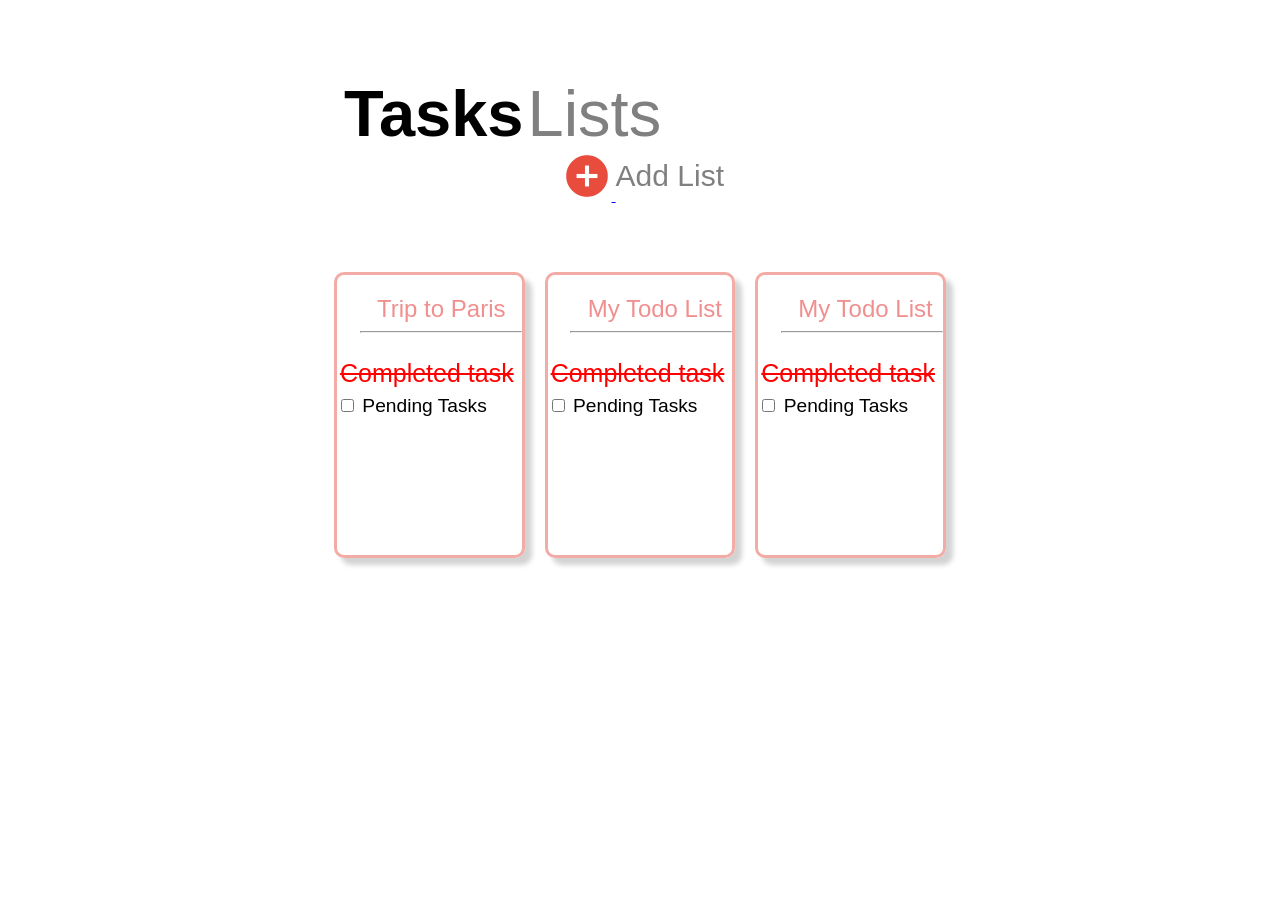
<file: index.html>
<!DOCTYPE html>
<html lang="en">

<head>
    <meta charset="UTF-8">
    <meta http-equiv="X-UA-Compatible" content="IE=edge">
    <meta name="viewport" content="width=device-width, initial-scale=1.0">
    <title>Todo</title>
    <link rel="stylesheet" href="./styling.css">
    <link rel="stylesheet" href="https://fonts.googleapis.com/icon?family=Material+Icons">
</head>

<body>
    <section>
        <div style="display: inline-block; padding-left: 20px;">
            <span style="font-weight: bold; font-size: 65px; font-family: Arial, Helvetica, sans-serif;">Tasks</span>
            <span class="font2" style="font-weight: lighter; font-size: 65px; color: grey;">Lists</span>
        </div>

        <div style="display: inline-block; width: 400px; text-align: right;">
            <a href="./index3.html"> <span class="material-icons"
                    style="color:#E74C3C; font-size: 50px;">add_circle</span> </a>
            <span class="font2"
                style="position:relative; bottom: 15px; font-weight: lighter; font-size: 30px; color: grey;"> Add
                List</span>
        </div>

        <br><br><br><br>

        <div class="flex-container">

            <div class="flex-item">
                <a href="./index2.html" style="text-decoration: none;">
                    <h1>Trip to Paris</h1>
                </a>
                <hr><br><br>
                <span class="font2 ct">Completed task</span>
                <br><br>

                <div class="font2" style="font-size: larger;">
                    <input type="checkbox">
                    <span>Pending Tasks</span>
                </div>
            </div>

            <div class="flex-item">
                <h1>My Todo List</h1>
                <hr><br><br>
                <span class="font2 ct"> Completed task</span>
                <br><br>
                <div class="font2" style="font-size: larger;">
                    <input type="checkbox">
                    <span>Pending Tasks</span>
                </div>

            </div>

            <div class="flex-item">
                <h1>My Todo List</h1>
                <hr>
                <br><br>
                <span class="font2 ct"> Completed task</span>
                <br><br>

                <div class="font2" style="font-size: larger;">
                    <input type="checkbox">
                    <span>Pending Tasks</span>
                </div>

            </div>

        </div>
    </section>
</body>

</html>
</file>
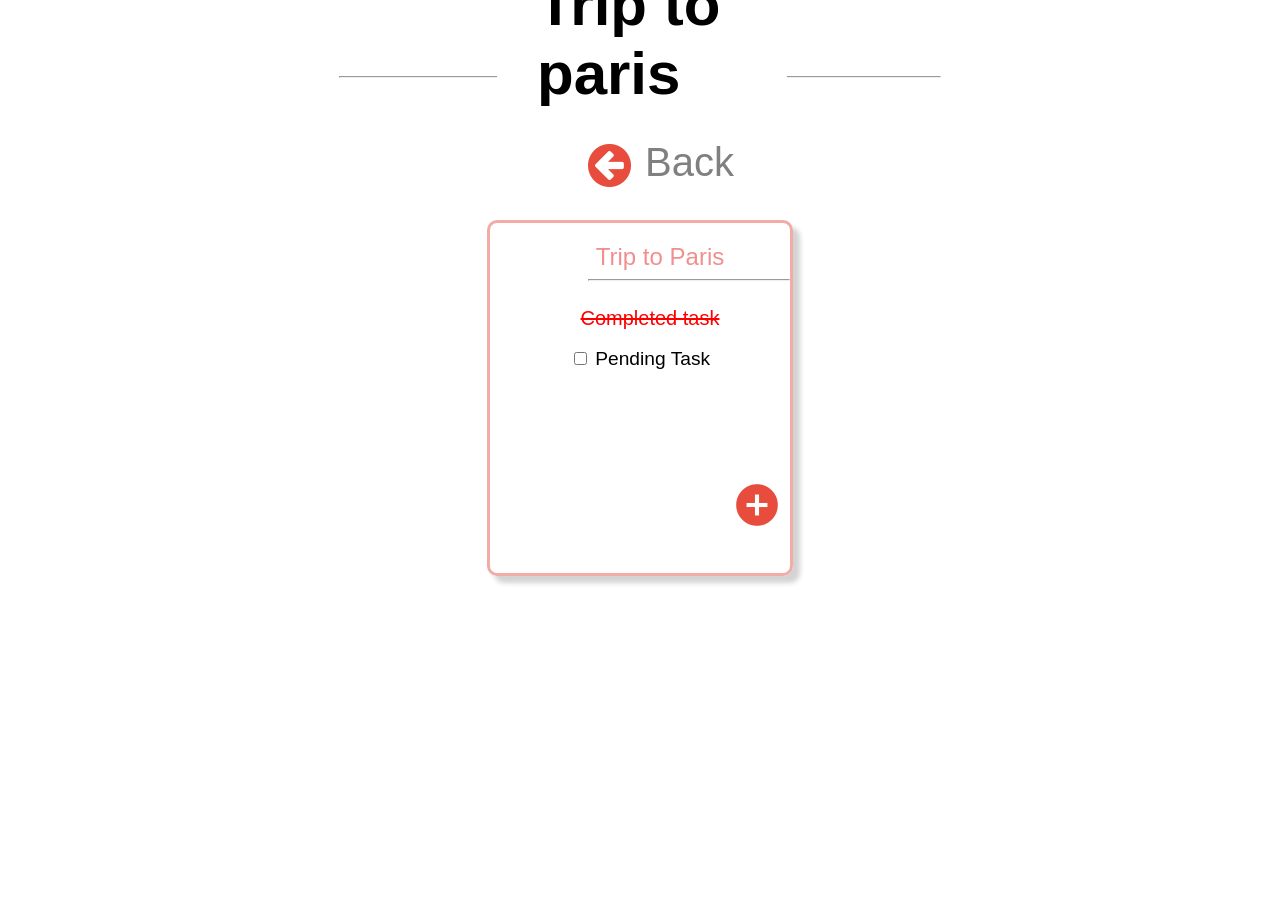
<file: index2.html>
<!DOCTYPE html>
<html lang="en">

<head>
    <meta charset="UTF-8">
    <meta http-equiv="X-UA-Compatible" content="IE=edge">
    <meta name="viewport" content="width=device-width, initial-scale=1.0">
    <title>Index2</title>
    <link rel="stylesheet" href="./styling.css">
    <link rel="stylesheet" href="https://cdnjs.cloudflare.com/ajax/libs/font-awesome/4.7.0/css/font-awesome.min.css">
    <link rel="stylesheet" href="https://fonts.googleapis.com/icon?family=Material+Icons">
    <style>
        hr {
            width: 200px;
            float: right;
        }

        .ct {
            position: relative;
            right: -10px;
            text-decoration: line-through;
            color: red;
            font-size: 20px;
            float: none;
        }
    </style>
</head>

<body>
    <section>

        <div style="position: relative;">
            <hr style="width: 600px; float: none;">
            <h1
                style="position: absolute; font-size: 60px; color: black;font-weight: bold; background-color: white; bottom: -30px; left: 173px; right: 169px;">
                Trip to paris</h1>
        </div>

        <br><br><br>
        <div style="display: inline-block; width: 400px; text-align: right;">
            <a href="index.html"><span class="fa fa-arrow-circle-left"
                    style="color:#E74C3C; font-size: 50px;"></span></a>
            <span class="font2"
                style="position:relative; bottom: 7px;left:10px; font-weight: lighter; font-size: 40px; color: grey;">
                Back</span>
        </div>
        <br><br>
        <div class="flex-container">
            <div class="flex-item" style="width:300px; height: 350px ; text-align:center">
                <h1>Trip to Paris</h1>
                <hr><br><br>
                <span class="font2 ct">Completed task</span>
                <br><br>

                <div class="font2" style="font-size: larger;">
                    <input type="checkbox">
                    <span>Pending Task</span>
                    <br><br><br><br><br><br>
                    <a href="./index4.html"> <span class="material-icons"
                            style="color:#E74C3C; font-size: 50px; float: right; position: relative; right:8px;">add_circle</span>
                    </a>
                </div>
            </div>
        </div>
    </section>
</body>

</html>
</file>
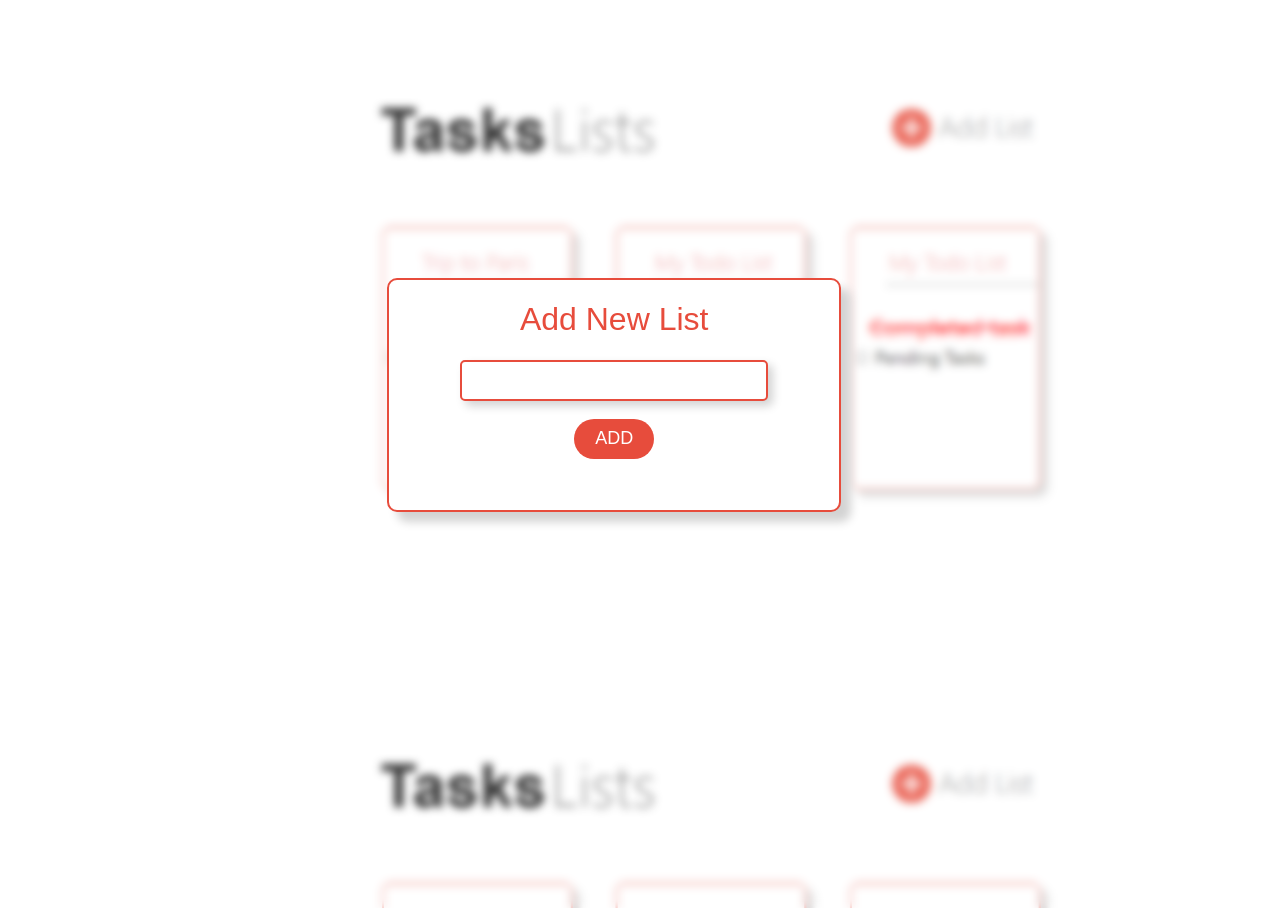
<file: index3.html>
<!DOCTYPE html>
<html lang="en">
<head>
    <meta charset="UTF-8">
    <meta http-equiv="X-UA-Compatible" content="IE=edge">
    <meta name="viewport" content="width=device-width, initial-scale=1.0">
    <title>Index3</title>
    <link rel="stylesheet" href="styling2.css">
</head>
<body>
    <div class="background">
        <div class="blur">
            <div class="card">
                <h1 class="font2" style="color:#E74C3C">Add New List</h1>
                <input type="text"><br><br>
                <button class="font2 button" style="font-size: large;">ADD</button>
            </div>
        </div>
    </div>
        
      
</body>
</html>
</file>
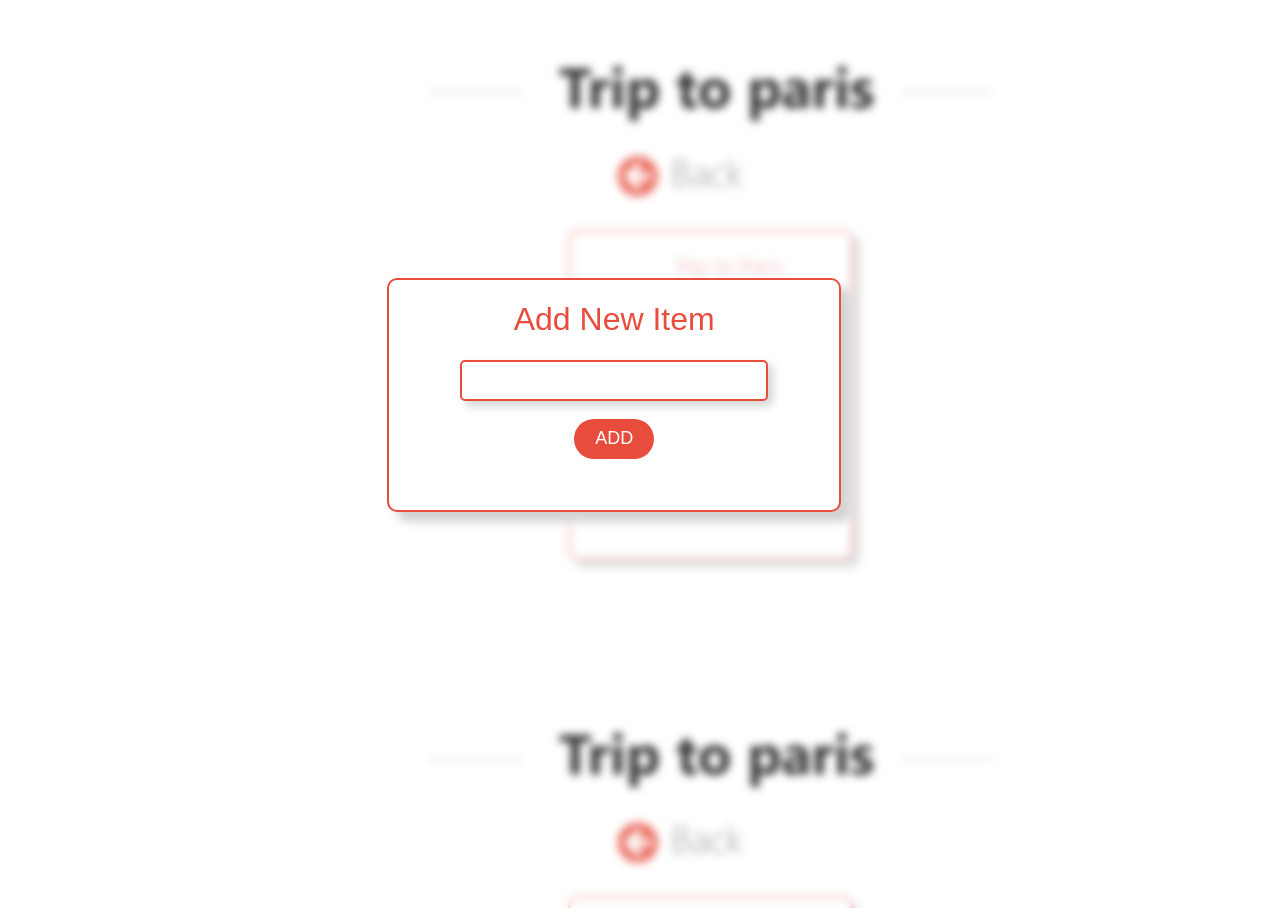
<file: index4.html>
<!DOCTYPE html>
<html lang="en">
<head>
    <meta charset="UTF-8">
    <meta http-equiv="X-UA-Compatible" content="IE=edge">
    <meta name="viewport" content="width=device-width, initial-scale=1.0">
    <title>Index4</title>
    <link rel="stylesheet" href="styling2.css">
</head>
<body>
    <div class="background" style="background-image: url(./bg2.png);">
        <div class="blur">
            <div class="card">
                <h1 class="font2" style="color:#E74C3C">Add New Item</h1>
                <input type="text"><br><br>
                <button class="font2 button" style="font-size: large;">ADD</button>
            </div>
        </div>
        
      </div>
      
</body>
</html>
</file>
<file: styling.css>
section{
    margin: 6% 25% 25% 25%;
    height:50%;
    width: 50%;
}
.flex-container{
    display: flex ;
    flex-direction: row;
    justify-content: space-around;

}
.flex-item{
    height: 280px;
    width:  200px ;
    border: solid #F3ACA5;
    border-radius: 10px;
    margin: 10px;
    box-shadow: 7px 7px 5px lightgrey;

}
hr{
    width: 160px;
    float: right;

}
h1{
    color: rgb(241, 143, 143);
    font-weight: lighter;
    font-family: -apple-system, BlinkMacSystemFont, 'Segoe UI', Roboto, Oxygen, Ubuntu, Cantarell, 'Open Sans', 'Helvetica Neue', sans-serif;
    padding: 0px 0px 0px 40px;
    margin-bottom: 0px;
}
.font2{
    font-family: -apple-system, BlinkMacSystemFont, 'Segoe UI', Roboto, Oxygen, Ubuntu, Cantarell, 'Open Sans', 'Helvetica Neue', sans-serif;
}
.ct{
    position: relative; 
    right:8px;
    text-decoration: line-through; 
    color: red; 
    font-size: 25px; 
    float: right;
}
</file>
<file: styling2.css>
.card{
    height:230px;
    width:450px;
    border-radius: 10px;
    border:2px solid #E74C3C;
    position: relative;
    left: 30%;
    top: 30%;
    text-align: center;
    background-color: white;
    box-shadow: 10px 10px 10px lightgrey;
}

.background {
    background-image: url(./bg.png);
    background-size: 1400px;
    height: 100vh;
    width: 100%;
}

.blur {
    background: rgba(255, 255, 255, 0.2); 
    backdrop-filter: blur(4px);
    height: 100vh;
    width: 100%;
}

input{
    border: solid #E74C3C;
    border-width: 2px;
    width: 300px;  
    height: 35px;
    border-radius: 5px;
    box-shadow: 5px 5px 10px lightgrey;
}

.button{
    color: white;
    background-color:#E74C3C;
    border-radius: 30px;
    height: 40px;
    width: 80px;
    border: 0px solid;
}
  
.font2{
    font-weight: lighter; 
    font-family: -apple-system, BlinkMacSystemFont, 'Segoe UI', Roboto, Oxygen, Ubuntu, Cantarell, 'Open Sans', 'Helvetica Neue', sans-serif;
}
</file>
